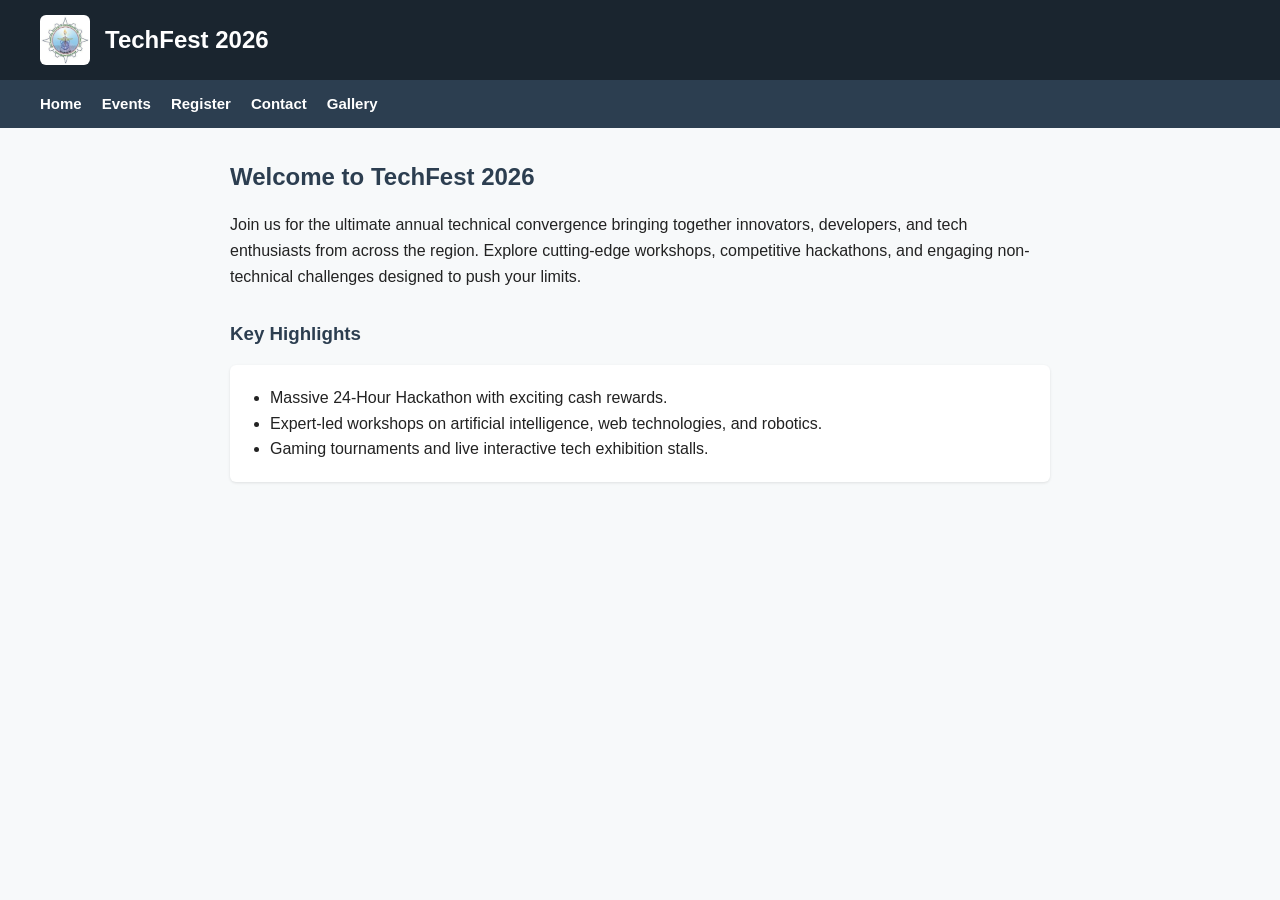
<file: index.html>
<!DOCTYPE html>
<html lang="en">
<head>
    <meta charset="UTF-8">
    <meta name="viewport" content="width=device-width, initial-scale=1.0">
    <link rel="stylesheet" href="css/style.css">
    <title>TechFest 2026</title>
</head>
<body>
    <header>
        <img src="./images/logo.jpg" width="50" height="50" alt="TechFest Logo">
        <h1>TechFest 2026</h1>
    </header>
    <nav>
        <a href="index.html">Home</a>
        <a href="event.html">Events</a>
        <a href="register.html">Register</a>
        <a href="contact.html">Contact</a>
        <a href="gallery.html">Gallery</a>
    </nav>
    <main>
        <h2>Welcome to TechFest 2026</h2>
        <p>Join us for the ultimate annual technical convergence bringing together innovators, developers, and tech enthusiasts from across the region. Explore cutting-edge workshops, competitive hackathons, and engaging non-technical challenges designed to push your limits.</p>
        
        <h3>Key Highlights</h3>
        <ul>
            <li>Massive 24-Hour Hackathon with exciting cash rewards.</li>
            <li>Expert-led workshops on artificial intelligence, web technologies, and robotics.</li>
            <li>Gaming tournaments and live interactive tech exhibition stalls.</li>
        </ul>
    </main>
</body>
</html>
</file>
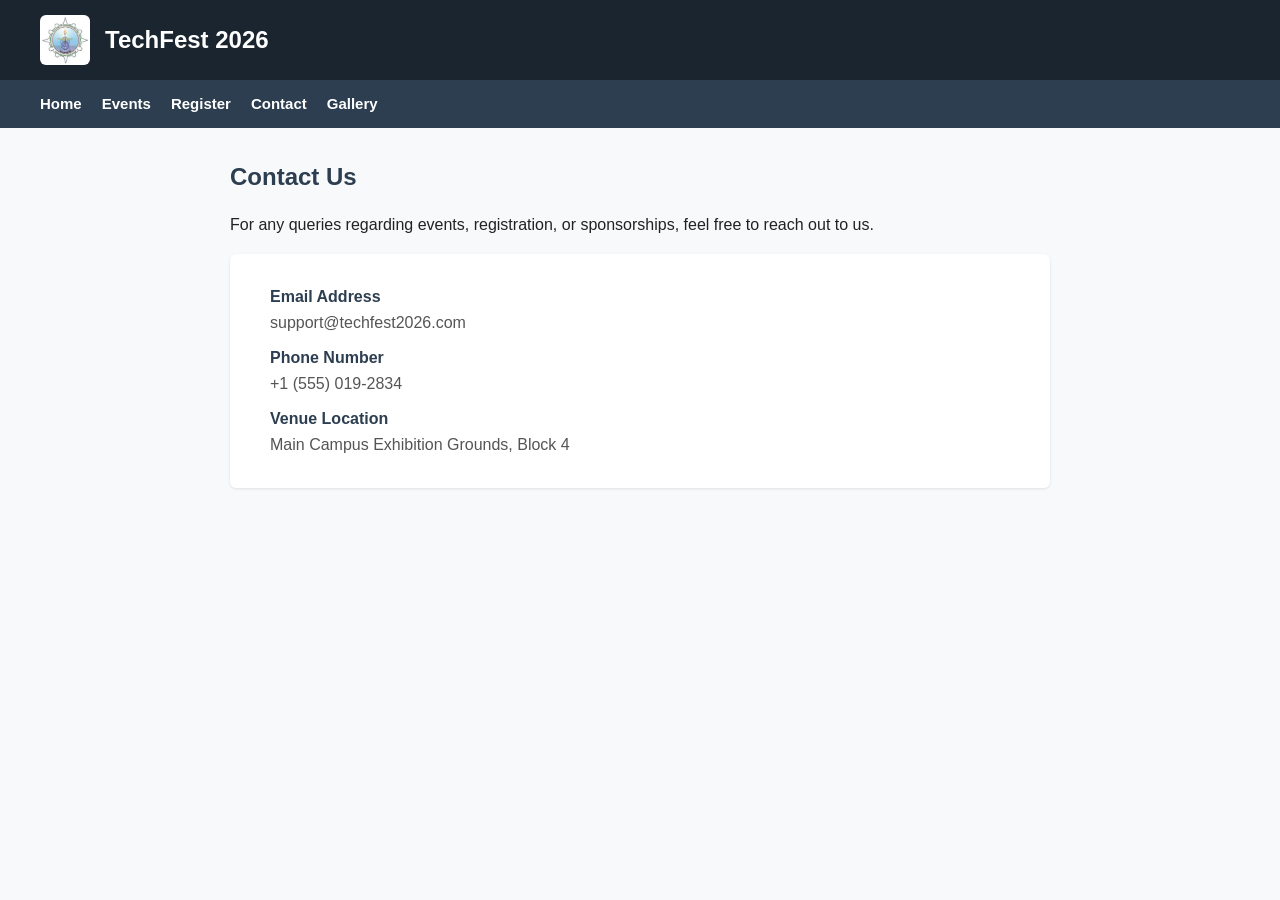
<file: contact.html>
<!DOCTYPE html>
<html lang="en">
<head>
    <meta charset="UTF-8">
    <meta name="viewport" content="width=device-width, initial-scale=1.0">
    <link rel="stylesheet" href="css/style.css">
    <title>TechFest 2026</title>
</head>
<body>
    <header>
        <img src="./images/logo.jpg" width="50" height="50" alt="TechFest Logo">
        <h1>TechFest 2026</h1>
    </header>
    <nav>
        <a href="index.html">Home</a>
        <a href="event.html">Events</a>
        <a href="register.html">Register</a>
        <a href="contact.html">Contact</a>
        <a href="gallery.html">Gallery</a>
    </nav>
    <main>
        <h2>Contact Us</h2>
        <p>For any queries regarding events, registration, or sponsorships, feel free to reach out to us.</p>
        <dl>
            <dt>Email Address</dt>
            <dd>support@techfest2026.com</dd>
            <dt>Phone Number</dt>
            <dd>+1 (555) 019-2834</dd>
            <dt>Venue Location</dt>
            <dd>Main Campus Exhibition Grounds, Block 4</dd>
        </dl>
    </main>
</body>
</html>
</file>
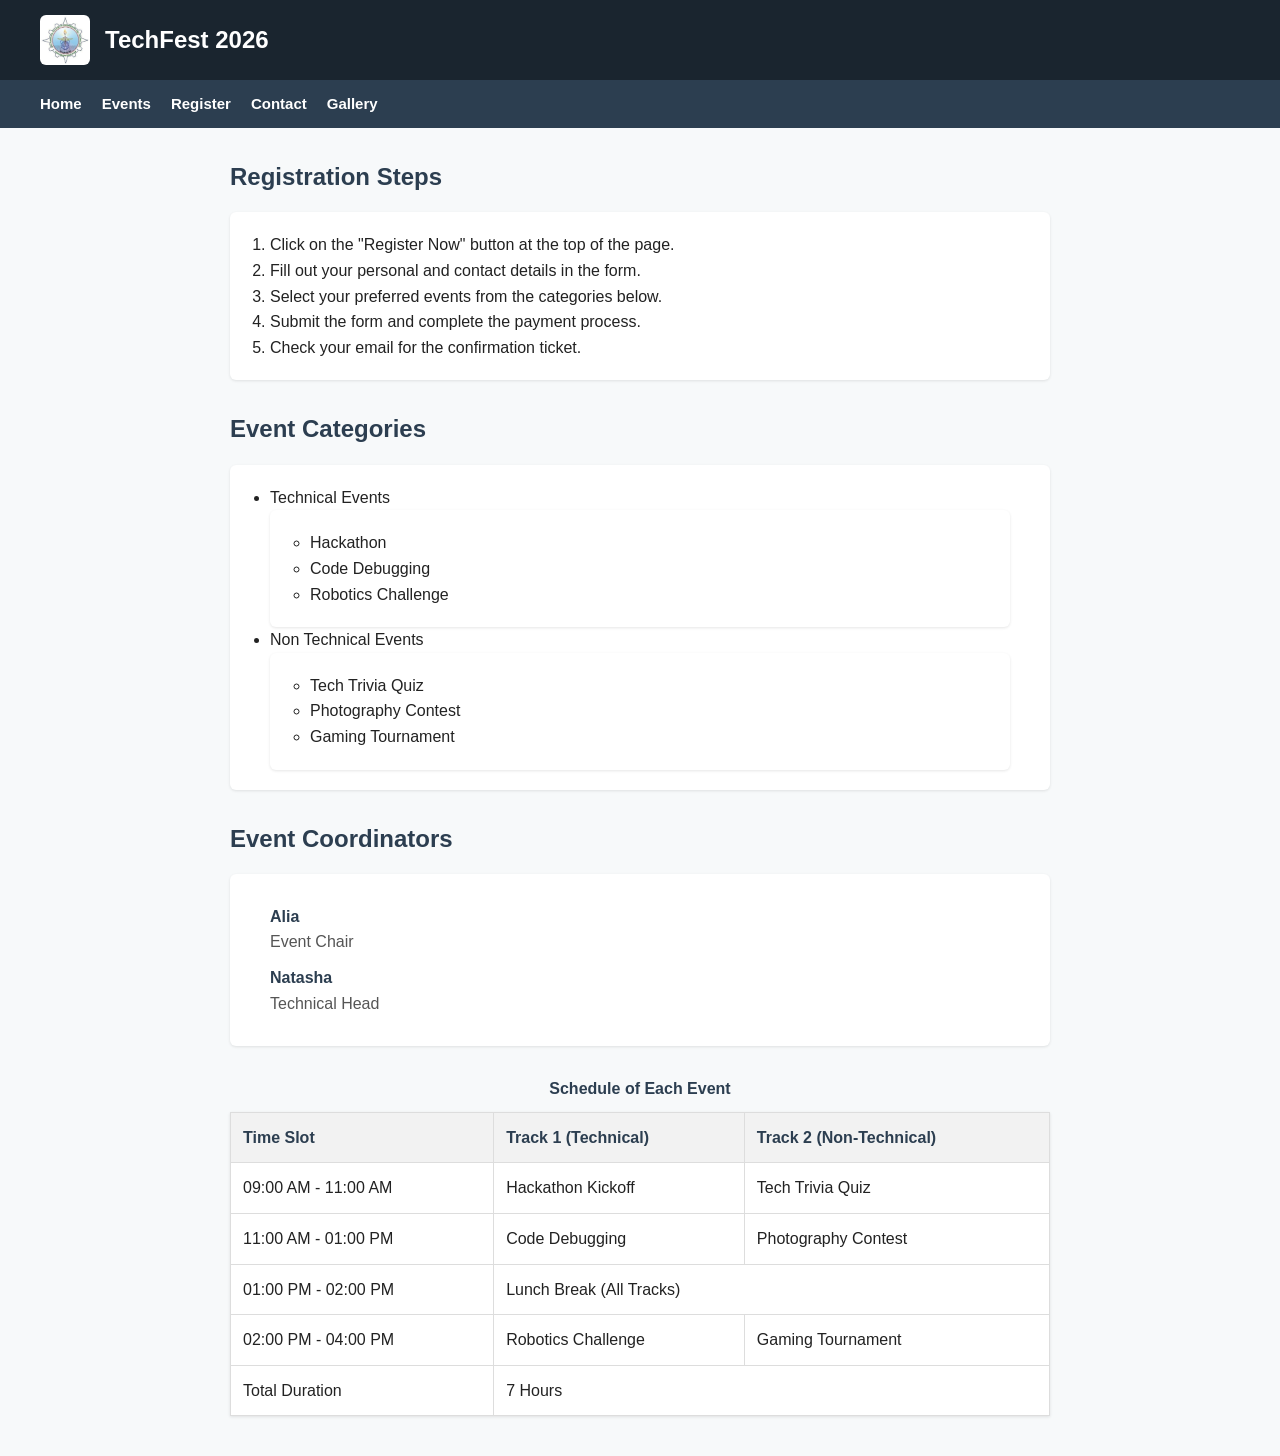
<file: event.html>
<!DOCTYPE html>
<html lang="en">
<head>
    <meta charset="UTF-8">
    <meta name="viewport" content="width=device-width, initial-scale=1.0">
    <link rel="stylesheet" href="css/style.css">
    <title>TechFest 2026</title>
</head>
<body>
    <header>
        <img src="./images/logo.jpg" width="50" height="50" alt="TechFest Logo">
        <h1>TechFest 2026</h1>
    </header>
    <nav>
        <a href="index.html">Home</a>
        <a href="event.html">Events</a>
        <a href="register.html">Register</a>
        <a href="contact.html">Contact</a>
        <a href="gallery.html">Gallery</a>
    </nav>
    <main>
        <h2>Registration Steps</h2>
        <ol>
            <li>Click on the "Register Now" button at the top of the page.</li>
            <li>Fill out your personal and contact details in the form.</li>
            <li>Select your preferred events from the categories below.</li>
            <li>Submit the form and complete the payment process.</li>
            <li>Check your email for the confirmation ticket.</li>
        </ol>

        <h2>Event Categories</h2>
        <ul>
            <li>
                Technical Events
                <ul>
                    <li>Hackathon</li>
                    <li>Code Debugging</li>
                    <li>Robotics Challenge</li>
                </ul>
            </li>
            <li>
                Non Technical Events
                <ul>
                    <li>Tech Trivia Quiz</li>
                    <li>Photography Contest</li>
                    <li>Gaming Tournament</li>
                </ul>
            </li>
        </ul>

        <h2>Event Coordinators</h2>
        <dl>
            <dt>Alia</dt>
            <dd>Event Chair</dd>
            <dt>Natasha</dt>
            <dd>Technical Head</dd>
        </dl>

        <table border="1">
            <caption>Schedule of Each Event</caption>
            <thead>
                <tr>
                    <th>Time Slot</th>
                    <th>Track 1 (Technical)</th>
                    <th>Track 2 (Non-Technical)</th>
                </tr>
            </thead>
            <tbody>
                <tr>
                    <td>09:00 AM - 11:00 AM</td>
                    <td>Hackathon Kickoff</td>
                    <td>Tech Trivia Quiz</td>
                </tr>
                <tr>
                    <td>11:00 AM - 01:00 PM</td>
                    <td>Code Debugging</td>
                    <td>Photography Contest</td>
                </tr>
                <tr>
                    <td>01:00 PM - 02:00 PM</td>
                    <td colspan="2">Lunch Break (All Tracks)</td>
                </tr>
                <tr>
                    <td>02:00 PM - 04:00 PM</td>
                    <td>Robotics Challenge</td>
                    <td>Gaming Tournament</td>
                </tr>
            </tbody>
            <tfoot>
                <tr>
                    <td>Total Duration</td>
                    <td colspan="2">7 Hours</td>
                </tr>
            </tfoot>
        </table>
    </main>
</body>
</html>
</file>
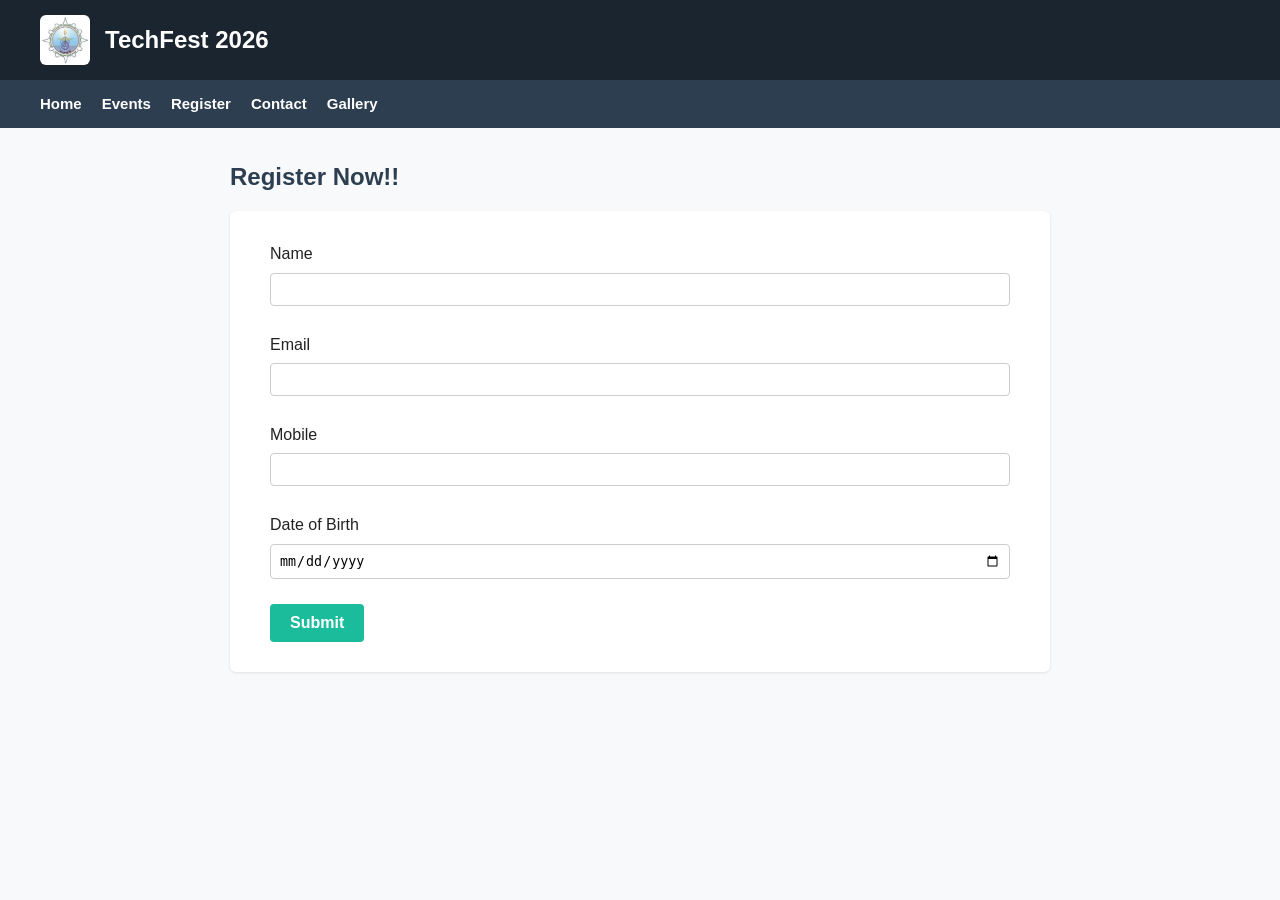
<file: register.html>
<!DOCTYPE html>
<html lang="en">
<head>
    <meta charset="UTF-8">
    <meta name="viewport" content="width=device-width, initial-scale=1.0">
    <link rel="stylesheet" href="css/style.css">
    <title>TechFest 2026</title>
</head>
<body>
    <header>
        <img src="./images/logo.jpg" width="50" height="50" alt="TechFest Logo">
        <h1>TechFest 2026</h1>
    </header>
    <nav>
        <a href="index.html">Home</a>
        <a href="event.html">Events</a>
        <a href="register.html">Register</a>
        <a href="contact.html">Contact</a>
        <a href="gallery.html">Gallery</a>
    </nav>
    <main>
        <h2>Register Now!!</h2>
        <form>
            <label for="name">Name</label>
            <input type="text" id="name"><br><br>
            <label for="mail">Email</label>
            <input type="email" id="mail"><br><br>
            <label for="phone">Mobile</label>
            <input type="tel" id="phone"><br><br>
            <label for="dob">Date of Birth</label>
            <input type="date" id="dob" required><br><br>
            
            
            <button type="submit">Submit</button>
        </form>
    </main>
</body>
</html>
</file>
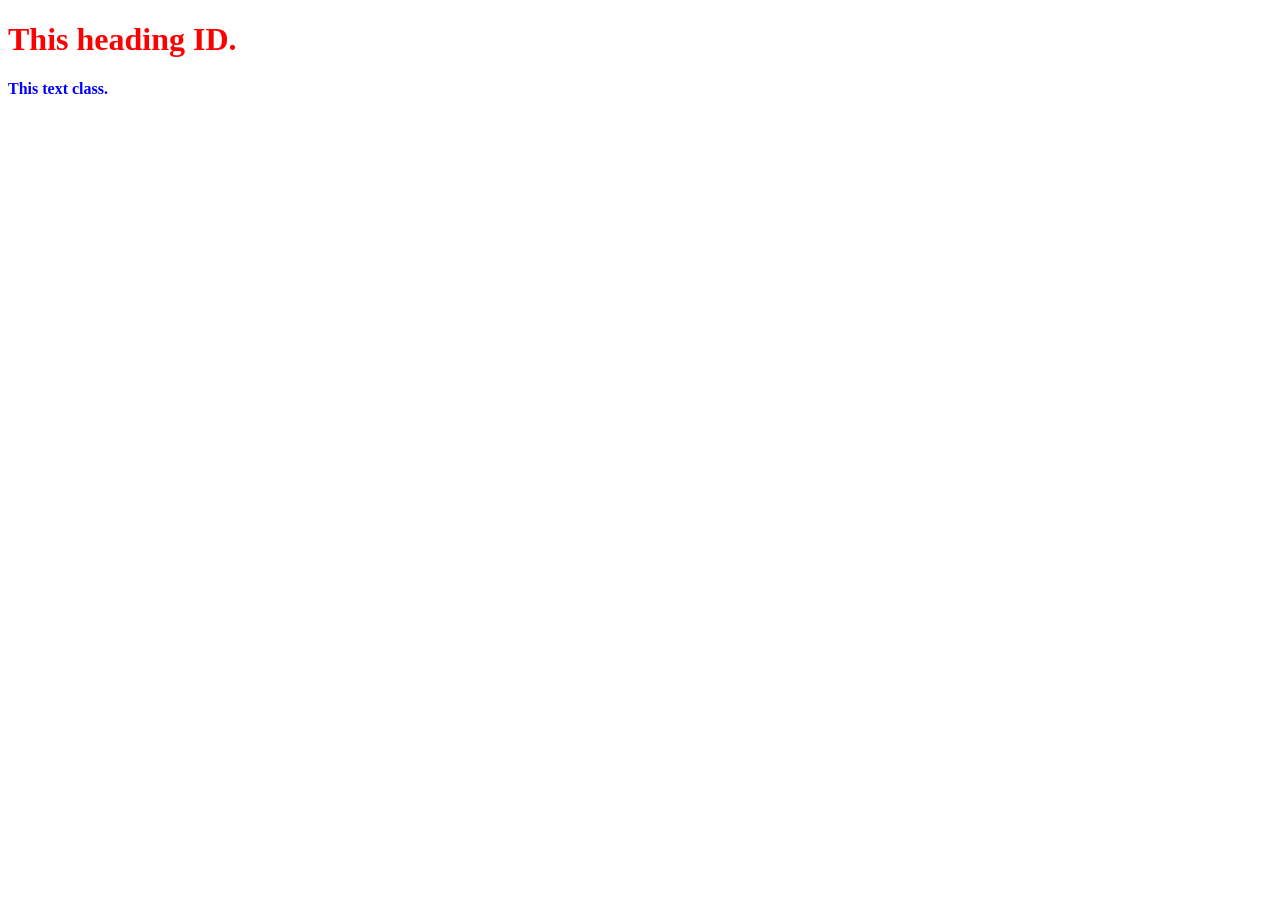
<file: text.html>
<!DOCTYPE html>
<html>
<head>
    <style>
        #my-special-heading {
            color: red;
        }
        .cool-text {
            color: blue;
            font-weight: bold;
        }
    </style>
</head>
<body>

    <h1 id="my-special-heading">This heading  ID.</h1>

    <p class="cool-text">This text  class.</p>
</body>
</html>
</file>
<file: css/style.css>
body {
    font-family: Arial, sans-serif;
    color: #222;
    margin: 0;
    padding: 0;
    background-color: #f7f9fa;
    line-height: 1.6;
}

header {
    background-color: #1a252f;
    color: #ffffff;
    padding: 15px 40px;
    display: flex;
    align-items: center;
    gap: 15px;
}

header h1 {
    margin: 0;
    font-size: 24px;
}

nav {
    background-color: #2c3e50;
    display: flex;
    gap: 20px;
    padding: 12px 40px;
    position: sticky;
    top: 0;
    z-index: 100;
}

nav a {
    color: #ffffff;
    text-decoration: none;
    font-weight: bold;
    font-size: 15px;
}

nav a:hover {
    color: #1abc9c;
}

main {
    max-width: 900px;
    margin: 20px auto;
    padding: 0 40px;
    box-sizing: border-box;
}

h2, h3, h4 {
    color: #2c3e50;
    margin-top: 30px;
    margin-bottom: 15px;
}

ol, ul, dl {
    background: #ffffff;
    padding: 20px 40px;
    border-radius: 6px;
    box-shadow: 0 1px 3px rgba(0,0,0,0.1);
}

dt {
    font-weight: bold;
    color: #2c3e50;
    margin-top: 10px;
}

dd {
    margin-left: 0;
    margin-bottom: 10px;
    color: #555;
}

form {
    background: #ffffff;
    padding: 30px 40px;
    border-radius: 6px;
    box-shadow: 0 1px 3px rgba(0,0,0,0.1);
}

input[type="text"],
input[type="email"],
input[type="tel"],
input[type="date"],
select,
textarea {
    width: 100%;
    padding: 8px;
    margin-top: 6px;
    border: 1px solid #ccc;
    border-radius: 4px;
    box-sizing: border-box;
}

input[type="radio"],
input[type="checkbox"] {
    margin-right: 5px;
    margin-left: 10px;
}

button[type="submit"] {
    background-color: #1abc9c;
    color: white;
    padding: 10px 20px;
    border: none;
    border-radius: 4px;
    font-size: 16px;
    cursor: pointer;
    font-weight: bold;
}

button[type="submit"]:hover {
    background-color: #16a085;
}

table {
    width: 100%;
    border-collapse: collapse;
    background: #ffffff;
    margin-top: 20px;
    margin-bottom: 40px;
    box-shadow: 0 1px 3px rgba(0,0,0,0.1);
}

caption {
    font-weight: bold;
    padding: 10px;
    color: #2c3e50;
}

th, td {
    border: 1px solid #dddddd;
    padding: 12px;
    text-align: left;
}

th {
    background-color: #f2f2f2;
    color: #2c3e50;
}

img, video, audio {
    max-width: 100%;
    border-radius: 6px;
}
</file>
